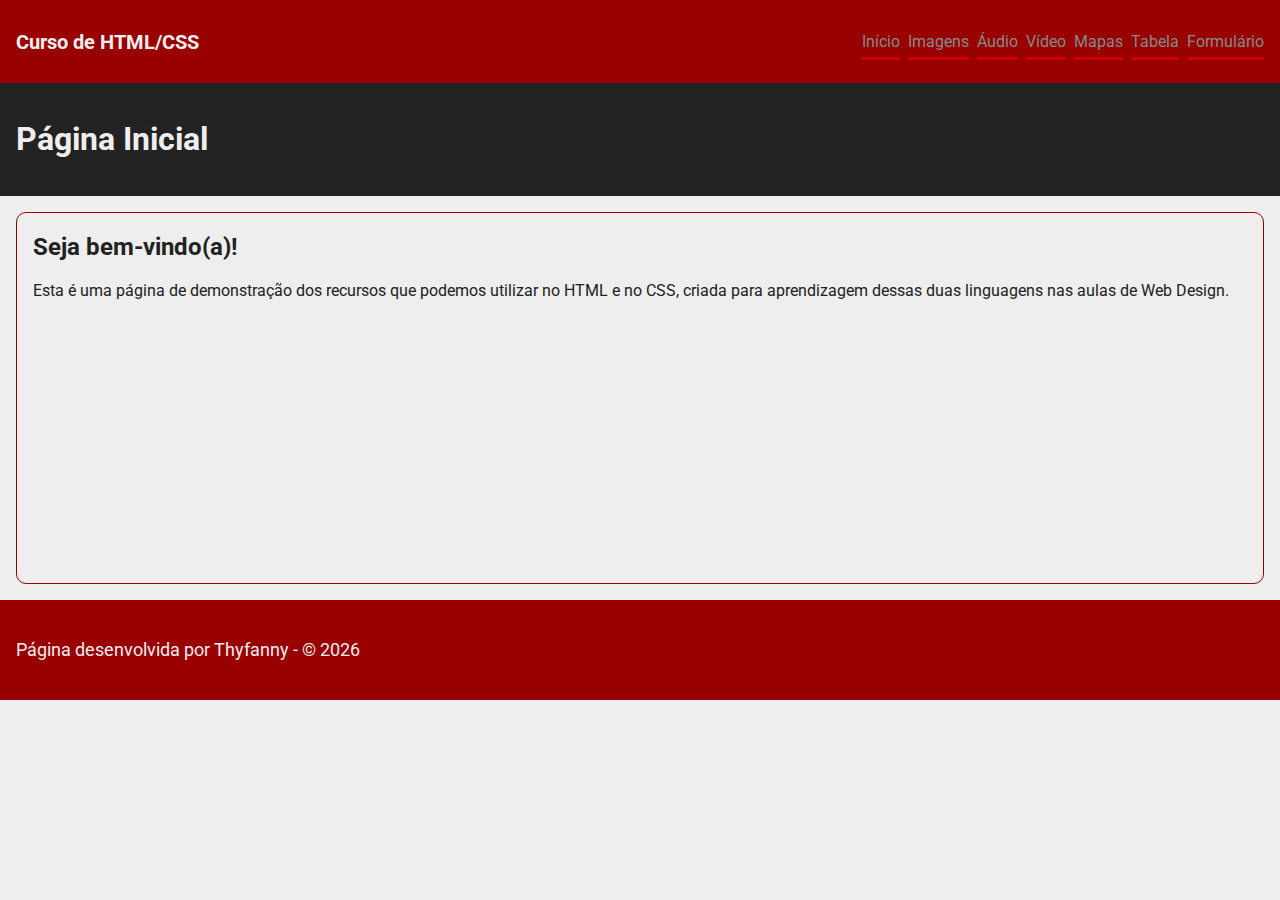
<file: index.html>
<!DOCTYPE html>
<html lang="pt-br">
<head>
    <meta charset="UTF-8">
    <meta http-equiv="X-UA-Compatible" content="IE=edge">
    <meta name="viewport" content="width=device-width, initial-scale=1.0">
    <title>Curso de HTML/CSS</title>
    <link rel="preconnect" href="https://fonts.googleapis.com">
<link rel="preconnect" href="https://fonts.gstatic.com" crossorigin>
<link href="https://fonts.googleapis.com/css2?family=PT+Serif&family=Roboto:wght@400;700&display=swap" rel="stylesheet">
    <link rel="stylesheet" href="style.css">
</head>
<body>
    <header>
        <nav>
            <a href="index.html" class="titulonav">Curso de HTML/CSS</a>
            <ul class="navlista">
                <li><a href="index.html" class="navlink">Início</a></li>
                <li><a href="imagem.html" class="navlink">Imagens</a></li>
                <li><a href="audio.html" class="navlink">Áudio</a></li>
                <li><a href="video.html" class="navlink">Vídeo</a></li>
                <li><a href="mapas.html" class="navlink">Mapas</a></li>
                <li><a href="tabela.html" class="navlink">Tabela</a></li>
                <li><a href="formulario.html" class="navlink">Formulário</a></li>
            </ul>
        </nav>
    </header>
    <main>
        <section>
            <header class="area-titulo">
                <h1 class="titulo-1">Página Inicial</h1>
            </header>
            <article class="conteudo">
                <h2 class="titulo 2">Seja bem-vindo(a)!</h2>
                <p>Esta é uma página de demonstração dos recursos que podemos utilizar no HTML e no CSS, criada para aprendizagem dessas duas linguagens nas aulas de Web Design.</p>
            </article>
        </section>
    </main>
    <footer class="rodape">
        <p class="texto-rodape">Página desenvolvida por Thyfanny - &copy; <script>javascript:document.write(new Date().getFullYear());</script></p>
    </footer>
</body>
</html>
</file>
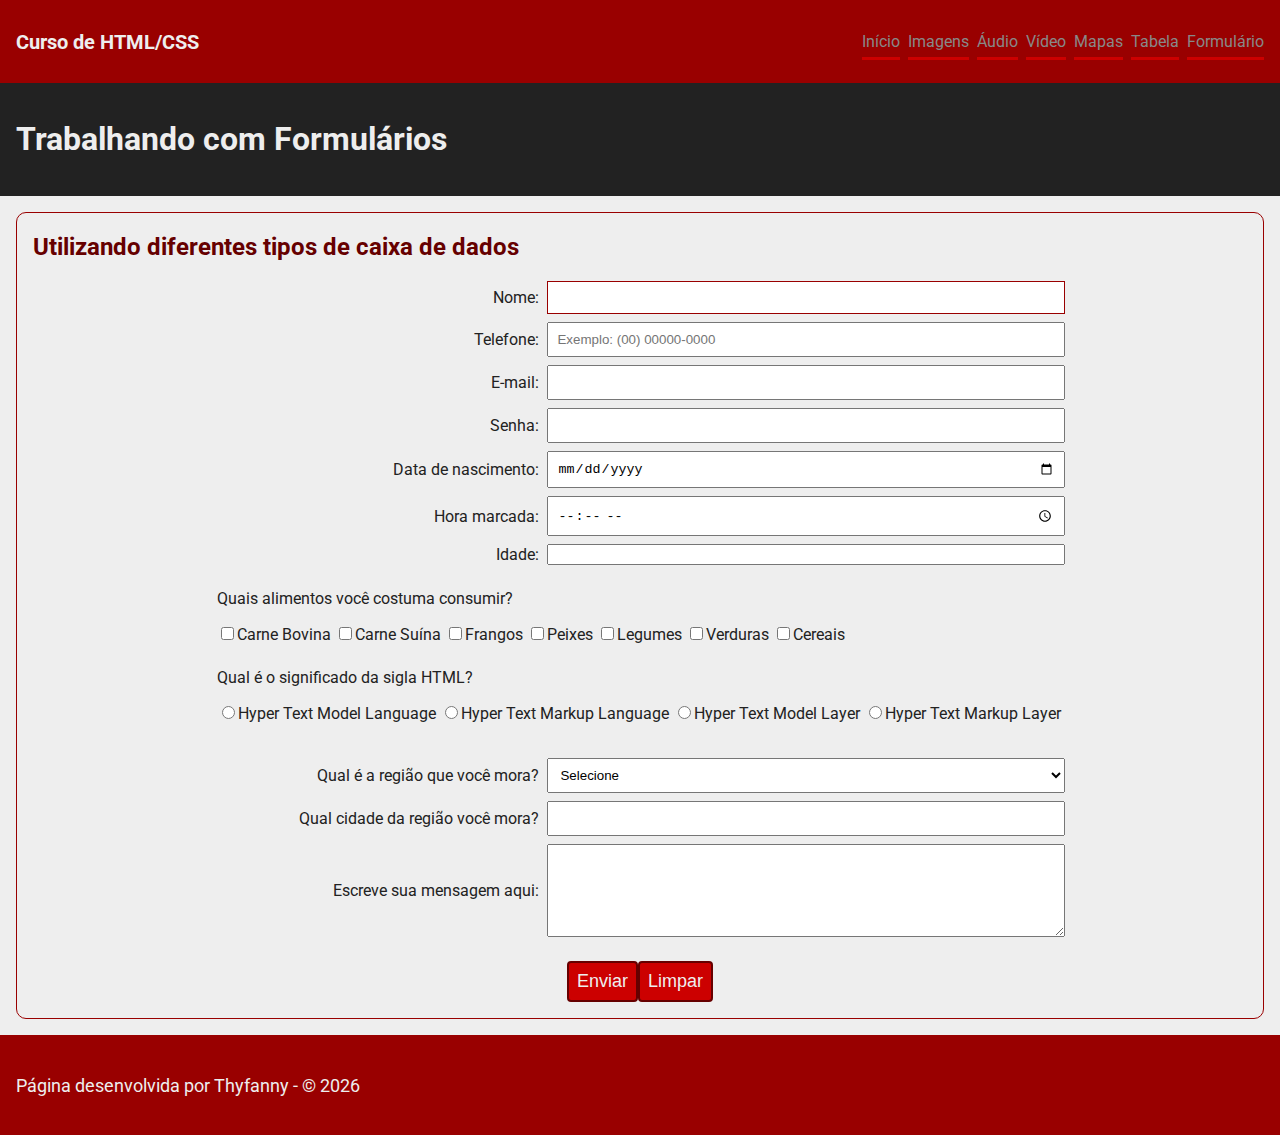
<file: formulario.html>
<!DOCTYPE html>
<html lang="pt-br">

<head>
    <meta charset="UTF-8">
    <meta http-equiv="X-UA-Compatible" content="IE=edge">
    <meta name="viewport" content="width=device-width, initial-scale=1.0">
    <title>Curso de HTML/CSS</title>
    <link rel="preconnect" href="https://fonts.googleapis.com">
    <link rel="preconnect" href="https://fonts.gstatic.com" crossorigin>
    <link href="https://fonts.googleapis.com/css2?family=PT+Serif&family=Roboto:wght@400;700&display=swap"
        rel="stylesheet">
    <link rel="stylesheet" href="style.css">
</head>

<body>
    <header>
        <nav>
            <a href="index.html" class="titulonav">Curso de HTML/CSS</a>
            <ul class="navlista">
                <li><a href="index.html" class="navlink">Início</a></li>
                <li><a href="imagem.html" class="navlink">Imagens</a></li>
                <li><a href="audio.html" class="navlink">Áudio</a></li>
                <li><a href="video.html" class="navlink">Vídeo</a></li>
                <li><a href="mapas.html" class="navlink">Mapas</a></li>
                <li><a href="tabela.html" class="navlink">Tabela</a></li>
                <li><a href="formulario.html" class="navlink">Formulário</a></li>
            </ul>
        </nav>
    </header>
    <main>
        <section>
            <header class="area-titulo">
                <h1 class="titulo-1">Trabalhando com Formulários</h1>
            </header>
            <article class="conteudo">
                <h2 class="titulo-2">Utilizando diferentes tipos de caixa de dados</h2>
                <form action="javascript:alert('Formulário enviado!');" name="frmCadastro" method="post">
                    <div class="conteudo-formulario">
                        <label for="txtNome" class="formulario-label">Nome: </label>
                        <input type="text" name="nome" class="formulario-caixa" id="txtNome" maxlength="50" required
                            autofocus>
                        <label for="txtTelefone" class="formulario-label">Telefone: </label>
                        <input type="tel" name="telefone" class="formulario-caixa" id="txtTelefone" maxlength="15"
                            pattern="\([0-9]{2}\) [0-9]{4,5}-[0-9]{4}$" placeholder="Exemplo: (00) 00000-0000" required>
                        <label for="txtEmail" class="formulario-label">E-mail: </label>
                        <input type="email" name="email" class="formulario-caixa" id="txtEmail" maxlength="40" required>
                        <label for="txtSenha" class="formulario-label">Senha: </label>
                        <input type="password" name="senha" class="formulario-caixa" id="txtSenha" minlength="6"
                            maxlength="12" required>
                        <label for="txtData" class="formulario-label">Data de nascimento:</label>
                        <input type="date" name="datadenascimento" class="formulario-caixa" id="txtData">
                        <label for="txtHora" class="formulario-label"> Hora marcada: </label>
                        <input type="time" name="horamarcada" class="formulario-caixa" id="txtHora">
                        <label for="txtIdade" class="formulario-label">Idade: </label>
                        <input type="number" name="idade" id="txtIdade" min="0" max="120">

                        <fieldset class="formulario-grupo">
                            <p>Quais alimentos você costuma consumir?</p>
                            <input type="checkbox" name="Comida" id="ChkComida1" value="Bovina"><label
                                for="ChkComida1">Carne Bovina</label>
                            <input type="checkbox" name="Comida" id="ChkComida2" value="Suína"><label
                                for="ChkComida2">Carne Suína</label>
                            <input type="checkbox" name="Comida" id="ChkComida3" value="Frangos"><label
                                for="ChkComida3">Frangos</label>
                            <input type="checkbox" name="Comida" id="ChkComida4" value="Peixe"><label
                                for="ChkComida4">Peixes</label>
                            <input type="checkbox" name="Comida" id="ChkComida5" value="Legumes"><label
                                for="ChkComida5">Legumes</label>
                            <input type="checkbox" name="Comida" id="ChkComida6" value="Verduras"><label
                                for="ChkComida6">Verduras</label>
                            <input type="checkbox" name="Comida" id="ChkComida7" value="Cereais"><label
                                for="ChkComida7">Cereais</label>
                        </fieldset>

                        <fieldset class="formulario-grupo">
                            <p>Qual é o significado da sigla HTML?</p>
                        <input type="radio" name="alternativa" id="radAlternativaA" value="A"><label
                            for="radAlternativaA">Hyper Text Model Language</label>
                        <input type="radio" name="alternativa" id="radAlternativaB" value="B"><label
                            for="radAlternativaB">Hyper Text Markup Language</label>
                        <input type="radio" name="alternativa" id="radAlternativaC" value="C"><label
                            for="radAlternativaC">Hyper Text Model Layer</label>
                        <input type="radio" name="alternativa" id="radAlternativaD" value="D"><label
                            for="radAlternativaD">Hyper Text Markup Layer</label>
                        </fieldset>
                        <br>

                        <label for="selRegiao" class="formulario-label">Qual é a região que você mora?</label>
                        <select name="regiao" id="selRegiao" class="formulario-caixa">
                            <option value="selecione">Selecione</option>
                            <option value="sul">Sul</option>
                            <option value="sudeste">Sudeste</option>
                            <option value="centro-oeste">Centro-Oeste</option>
                            <option value="nordeste">Nordeste</option>
                            <option value="norte">Norte</option>
                        </select>

                        <label for="dtlCidade" class="formulario-label">Qual cidade da região você mora?</label>
                        <input list="cidades" class="formulario-caixa">
                        <datalist id="cidades">
                            <option value="Aparecida"></option>
                            <option value="Guaratingueta"></option>
                            <option value="Jacarei"></option>
                            <option value="Lorena"></option>
                            <option value="Pindamonhangaba"></option>
                            <option value="Sao Jose dos Campos"></option>
                            <option value="Taubate"></option>
                        </datalist>

                        <label for="txaMensagem" class="formulario-label">Escreve sua mensagem aqui:</label>
                        <textarea name="mensagem" id="txaMensagem" cols="50" rows="5" maxlength="1024" class="formulario-caixa"></textarea>
                        <div class="formulario-area-botoes">
                        <button type="submit">Enviar</button>
                        <button type="reset">Limpar</button>
                        </div>
                    </div>
                </form>
            </article>
        </section>
    </main>
    <footer class="rodape">
        <p class="texto-rodape">Página desenvolvida por Thyfanny - &copy;
            <script>javascript: document.write(new Date().getFullYear());</script>
        </p>
    </footer>
</body>

</html>
</file>
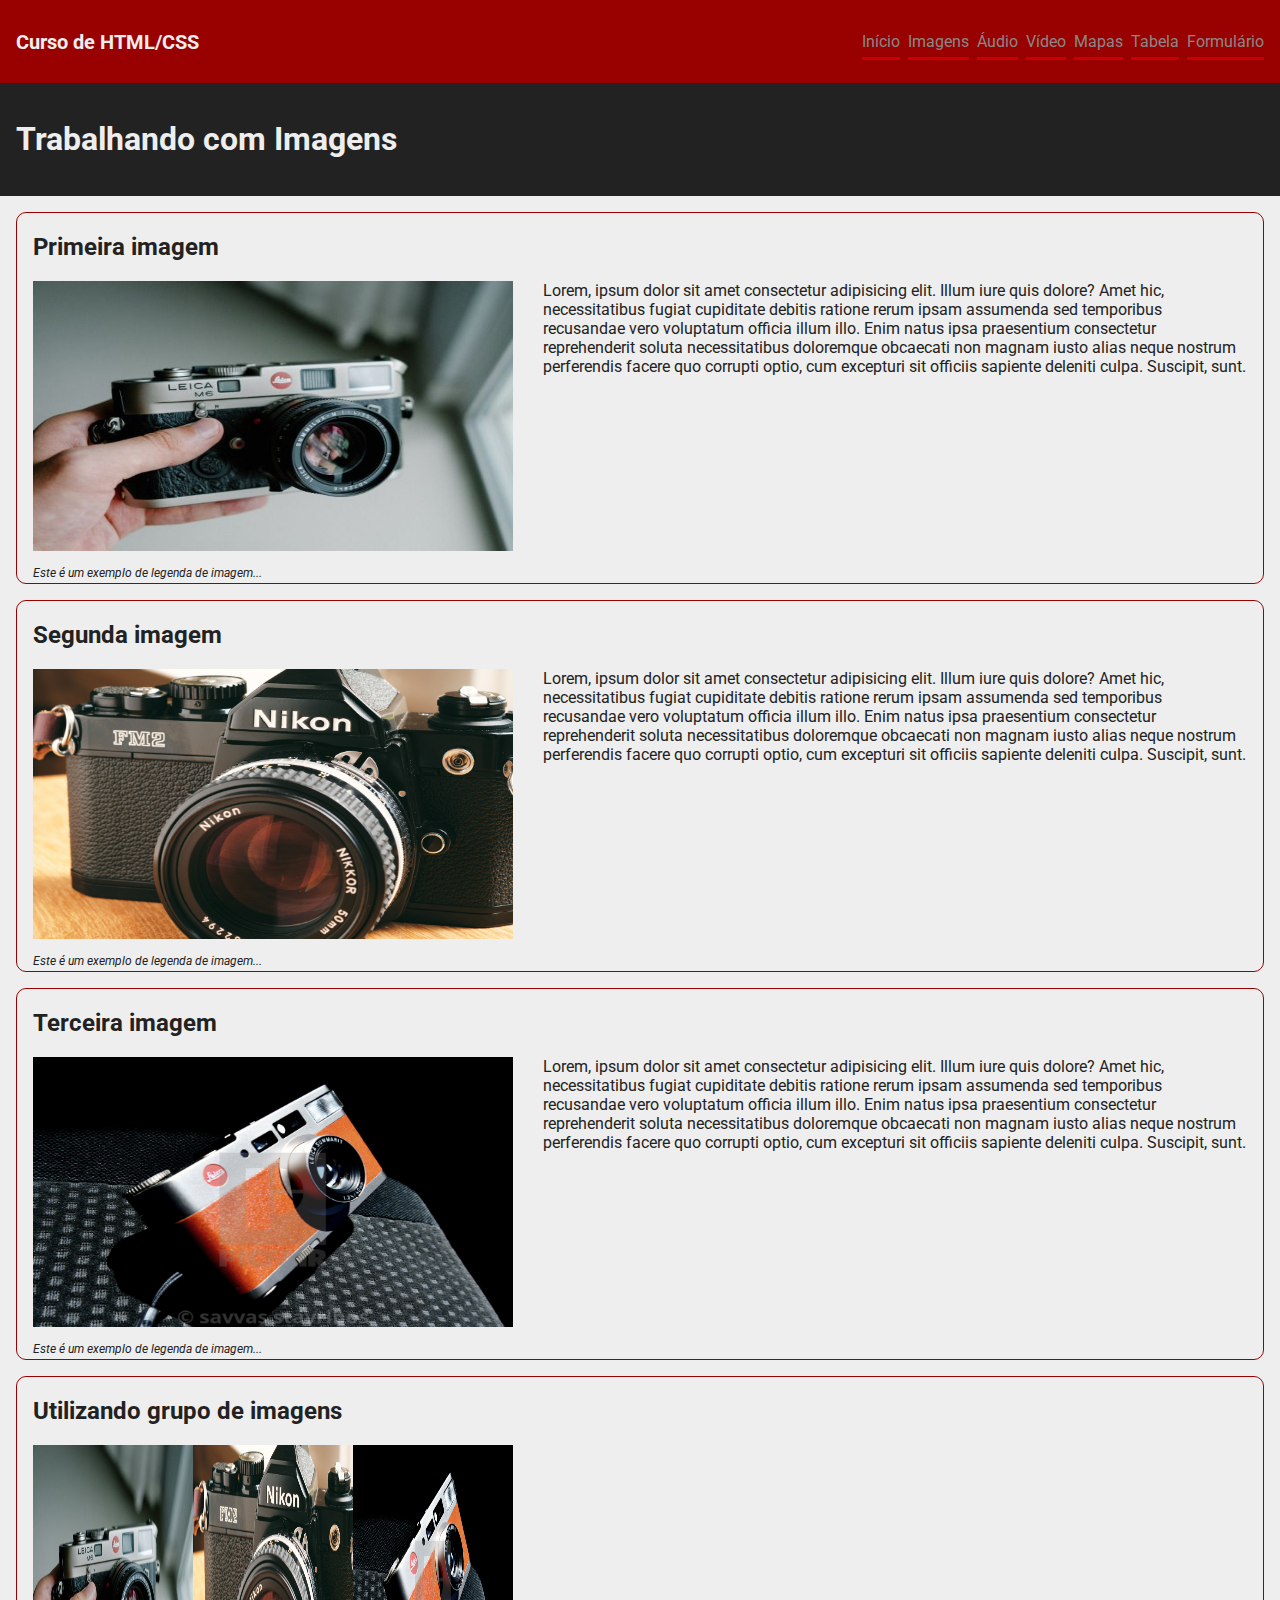
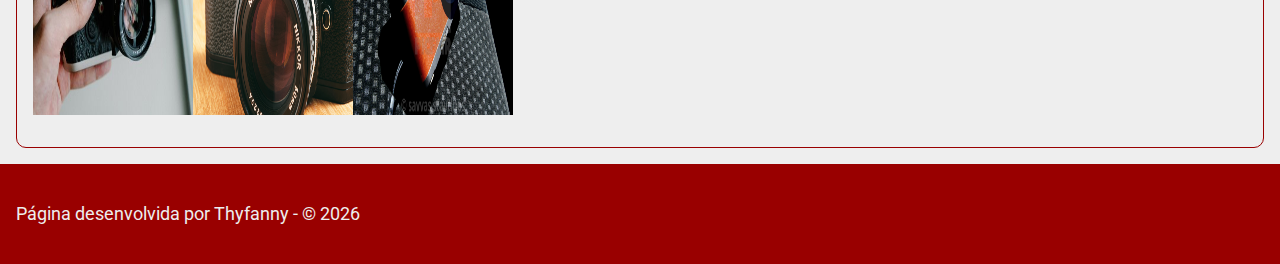
<file: imagem.html>
<!DOCTYPE html>
<html lang="pt-br">
<head>
    <meta charset="UTF-8">
    <meta http-equiv="X-UA-Compatible" content="IE=edge">
    <meta name="viewport" content="width=device-width, initial-scale=1.0">
    <title>Curso de HTML/CSS</title>
    <link rel="preconnect" href="https://fonts.googleapis.com">
<link rel="preconnect" href="https://fonts.gstatic.com" crossorigin>
<link href="https://fonts.googleapis.com/css2?family=PT+Serif&family=Roboto:wght@400;700&display=swap" rel="stylesheet">
    <link rel="stylesheet" href="style.css">
</head>
<body>
    <header>
        <nav>
            <a href="index.html" class="titulonav">Curso de HTML/CSS</a>
            <ul class="navlista">
                <li><a href="index.html" class="navlink">Início</a></li>
                <li><a href="imagem.html" class="navlink">Imagens</a></li>
                <li><a href="audio.html" class="navlink">Áudio</a></li>
                <li><a href="video.html" class="navlink">Vídeo</a></li>
                <li><a href="mapas.html" class="navlink">Mapas</a></li>
                <li><a href="tabela.html" class="navlink">Tabela</a></li>
                <li><a href="formulario.html" class="navlink">Formulário</a></li>
            </ul>
        </nav>
    </header>
    <main>
        <section>
            <header class="area-titulo">
                <h1 class="titulo-1">Trabalhando com Imagens</h1>
            </header>
            <article class="conteudo">
                <h2 class="titulo 2">Primeira imagem</h2>
                <figure>
                    <img src="imagens/M6Titanium.jpg" class="foto" title="Leica M6" alt="câmera analógica">
                    <figcaption>Este é um exemplo de legenda de imagem...</figcaption>
                </figure>
                <p>Lorem, ipsum dolor sit amet consectetur adipisicing elit. Illum iure quis dolore? Amet hic, necessitatibus fugiat cupiditate debitis ratione rerum ipsam assumenda sed temporibus recusandae vero voluptatum officia illum illo.
                Enim natus ipsa praesentium consectetur reprehenderit soluta necessitatibus doloremque obcaecati non magnam iusto alias neque nostrum perferendis facere quo corrupti optio, cum excepturi sit officiis sapiente deleniti culpa. Suscipit, sunt.</p>
            </article>
            <article class="conteudo">
                <h2 class="titulo 2">Segunda imagem</h2>
                <figure>
                    <img src="imagens/fm2.jpg" class="foto" title="Nikon FM2" alt="câmera analógica">
                    <figcaption>Este é um exemplo de legenda de imagem...</figcaption>
                </figure>
                <p>Lorem, ipsum dolor sit amet consectetur adipisicing elit. Illum iure quis dolore? Amet hic, necessitatibus fugiat cupiditate debitis ratione rerum ipsam assumenda sed temporibus recusandae vero voluptatum officia illum illo.
                Enim natus ipsa praesentium consectetur reprehenderit soluta necessitatibus doloremque obcaecati non magnam iusto alias neque nostrum perferendis facere quo corrupti optio, cum excepturi sit officiis sapiente deleniti culpa. Suscipit, sunt.</p>
            </article>
            <article class="conteudo">
                <h2 class="titulo 2">Terceira imagem</h2>
                <figure>
                    <img src="imagens/retro.jpg" class="foto" title="Leica Retro Compact" alt="câmera analógica">
                    <figcaption>Este é um exemplo de legenda de imagem...</figcaption>
                </figure>
                <p>Lorem, ipsum dolor sit amet consectetur adipisicing elit. Illum iure quis dolore? Amet hic, necessitatibus fugiat cupiditate debitis ratione rerum ipsam assumenda sed temporibus recusandae vero voluptatum officia illum illo.
                Enim natus ipsa praesentium consectetur reprehenderit soluta necessitatibus doloremque obcaecati non magnam iusto alias neque nostrum perferendis facere quo corrupti optio, cum excepturi sit officiis sapiente deleniti culpa. Suscipit, sunt.</p>
            </article>
            <article class="conteudo">
                <h2>Utilizando grupo de imagens</h2>
                <figure>
                    <img src="imagens/M6Titanium.jpg" alt="câmera analógica" class="varias">
                    <img src="imagens/fm2.jpg" alt="câmera analógica" class="varias">
                    <img src="imagens/retro.jpg" alt="câmera analógica" class="varias">
                    <figcaption></figcaption>
                </figure>
            </article>
        </section>
    </main>
    <footer class="rodape">
        <p class="texto-rodape">Página desenvolvida por Thyfanny - &copy; <script>javascript:document.write(new Date().getFullYear());</script></p>
    </footer>
</body>
</html>
</file>
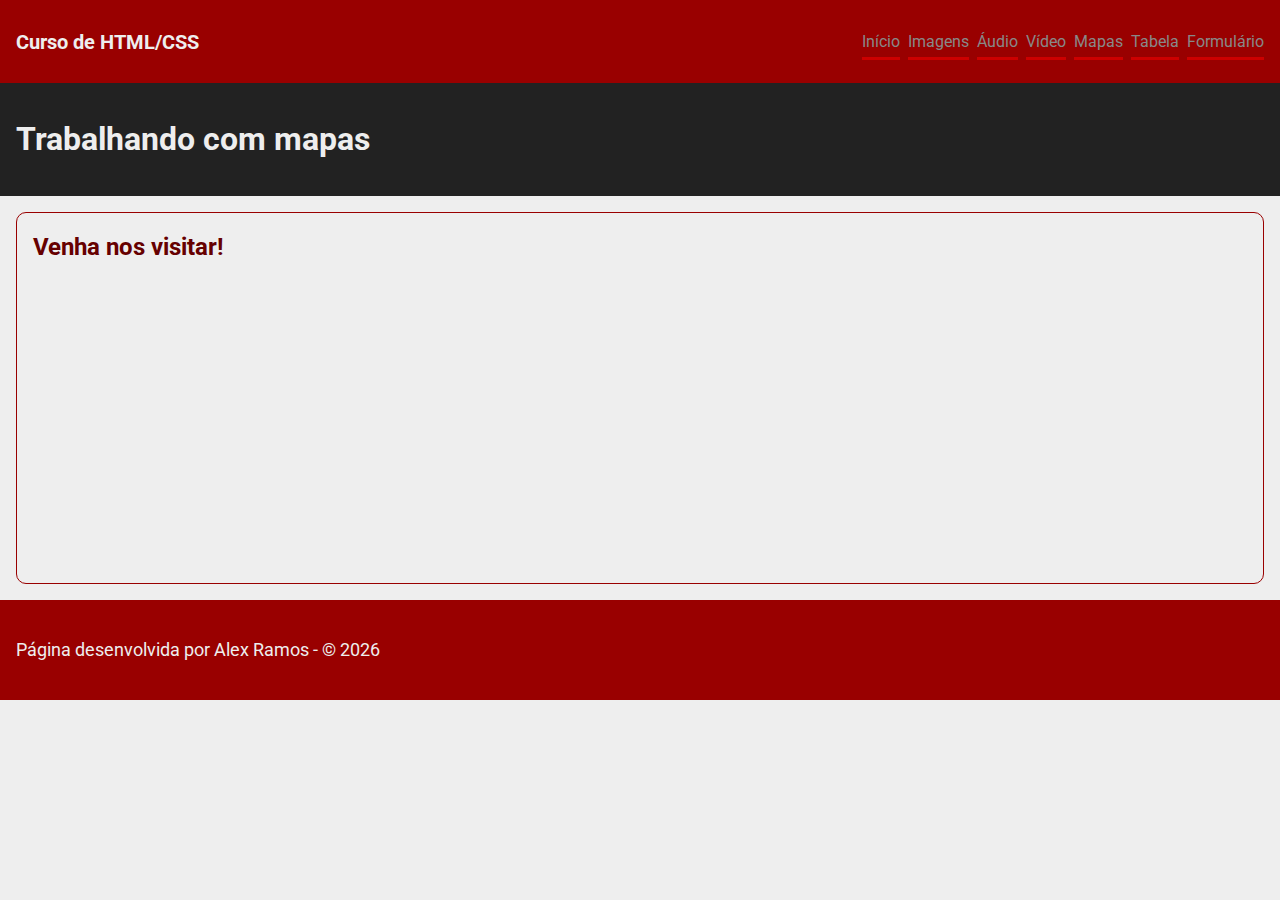
<file: mapas.html>
<!DOCTYPE html>
<html lang="pt-br">
<head>
    <meta charset="UTF-8">
    <meta http-equiv="X-UA-Compatible" content="IE=edge">
    <meta name="viewport" content="width=device-width, initial-scale=1.0">
    <title>Curso de HTML/CSS</title>
    <link rel="preconnect" href="https://fonts.googleapis.com">
    <link rel="preconnect" href="https://fonts.gstatic.com" crossorigin>
    <link href="https://fonts.googleapis.com/css2?family=Roboto:wght@400;700&display=swap" rel="stylesheet">
    <link rel="stylesheet" href="style.css">
</head>
<body>
    <header>
        <nav>
            <a href="index.html" class="titulonav">Curso de HTML/CSS</a>
            <ul class="navlista">
                <li><a href="index.html" class="navlink">Início</a></li>
                <li><a href="imagem.html" class="navlink">Imagens</a></li>
                <li><a href="audio.html" class="navlink">Áudio</a></li>
                <li><a href="video.html" class="navlink">Vídeo</a></li>
                <li><a href="mapas.html" class="navlink">Mapas</a></li>
                <li><a href="tabela.html" class="navlink">Tabela</a></li>
                <li><a href="formulario.html" class="navlink">Formulário</a></li>
            </ul>
        </nav>
    </header>
    <main>
        <section>
            <header class="area-titulo">
                <h1 class="titulo-1">Trabalhando com mapas</h1>
            </header>
            <article class="conteudo">
                <h2 class="titulo-2">Venha nos visitar!</h2>
                <div class="mapa">
                    <iframe src="https://www.google.com/maps/embed?pb=!1m18!1m12!1m3!1d3674.6608604873263!2d-45.461614885399854!3d-22.92587654431532!2m3!1f0!2f0!3f0!3m2!1i1024!2i768!4f13.1!3m3!1m2!1s0x94ccf03ccbb00cef%3A0xe51e72148830319c!2sR.%20Greg%C3%B3rio%20Costa%2C%2047%20-%20Centro%2C%20Pindamonhangaba%20-%20SP%2C%2012400-430!5e0!3m2!1spt-BR!2sbr!4v1648244742337!5m2!1spt-BR!2sbr" width="100%" height="270" style="border:0;" allowfullscreen="" loading="lazy" referrerpolicy="no-referrer-when-downgrade"></iframe>
                </div>
            </article>
        </section>
    </main>
    <footer class="rodape">
        <p class="texto-rodape">Página desenvolvida por Alex Ramos - &copy; <script>javascript:document.write(new Date().getFullYear());</script></p>
    </footer>
</body>
</html>
</file>
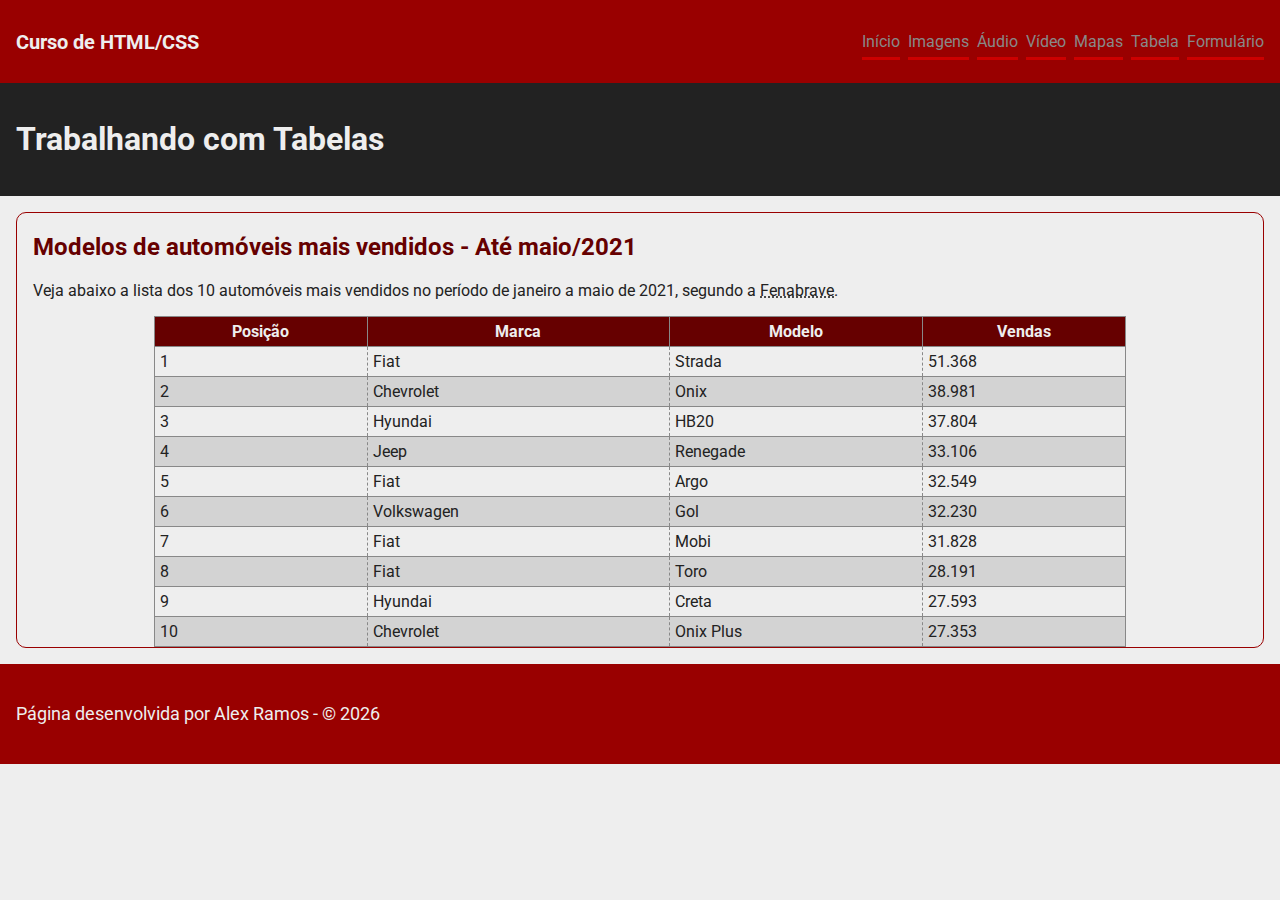
<file: tabela.html>
<!DOCTYPE html>
<html lang="pt-br">
<head>
    <meta charset="UTF-8">
    <meta http-equiv="X-UA-Compatible" content="IE=edge">
    <meta name="viewport" content="width=device-width, initial-scale=1.0">
    <title>Curso de HTML/CSS</title>
    <link rel="preconnect" href="https://fonts.googleapis.com">
    <link rel="preconnect" href="https://fonts.gstatic.com" crossorigin>
    <link href="https://fonts.googleapis.com/css2?family=Roboto:wght@400;700&display=swap" rel="stylesheet">
    <link rel="stylesheet" href="style.css">
</head>
<body>
    <header>
        <nav>
            <a href="index.html" class="titulonav">Curso de HTML/CSS</a>
            <ul class="navlista">
                <li><a href="index.html" class="navlink">Início</a></li>
                <li><a href="imagem.html" class="navlink">Imagens</a></li>
                <li><a href="audio.html" class="navlink">Áudio</a></li>
                <li><a href="video.html" class="navlink">Vídeo</a></li>
                <li><a href="mapas.html" class="navlink">Mapas</a></li>
                <li><a href="tabela.html" class="navlink">Tabela</a></li>
                <li><a href="formulario.html" class="navlink">Formulário</a></li>
            </ul>
        </nav>
    </header>
    <main>
        <section>
            <header class="area-titulo">
                <h1 class="titulo-1">Trabalhando com Tabelas</h1>
            </header>
            <article class="conteudo">
                <h2 class="titulo-2">Modelos de automóveis mais vendidos - Até maio/2021</h2>
                <p>Veja abaixo a lista dos 10 automóveis mais vendidos no período de janeiro a maio de 2021, segundo a <abbr title="Federação Nacional de Distribuidores de Veículos Automotores">Fenabrave</abbr>.</p>
                <table>
                    <thead>
                        <th>Posição</th>
                        <th>Marca</th>
                        <th>Modelo</th>
                        <th>Vendas</th>
                    </thead>
                    <tr>
                        <td>1</td>
                        <td>Fiat</td>
                        <td>Strada</td>
                        <td>51.368</td>
                    </tr>
                    <tr>
                        <td>2</td>
                        <td>Chevrolet</td>
                        <td>Onix</td>
                        <td>38.981</td>
                    </tr>
                    <tr>
                        <td>3</td>
                        <td>Hyundai</td>
                        <td>HB20</td>
                        <td>37.804</td>
                    </tr>
                    <tr>
                        <td>4</td>
                        <td>Jeep</td>
                        <td>Renegade</td>
                        <td>33.106</td>
                    </tr>
                    <tr>
                        <td>5</td>
                        <td>Fiat</td>
                        <td>Argo</td>
                        <td>32.549</td>
                    </tr>
                    <tr>
                        <td>6</td>
                        <td>Volkswagen</td>
                        <td>Gol</td>
                        <td>32.230</td>
                    </tr>
                    <tr>
                        <td>7</td>
                        <td>Fiat</td>
                        <td>Mobi</td>
                        <td>31.828</td>
                    </tr>
                    <tr>
                        <td>8</td>
                        <td>Fiat</td>
                        <td>Toro</td>
                        <td>28.191</td>
                    </tr>
                    <tr>
                        <td>9</td>
                        <td>Hyundai</td>
                        <td>Creta</td>
                        <td>27.593</td>
                    </tr>
                    <tr>
                        <td>10</td>
                        <td>Chevrolet</td>
                        <td>Onix Plus</td>
                        <td>27.353</td>
                    </tr>
                </table>
            </article>
        </section>
    </main>
    <footer class="rodape">
        <p class="texto-rodape">Página desenvolvida por Alex Ramos - &copy; <script>javascript:document.write(new Date().getFullYear());</script></p>
    </footer>
</body>
</html>
</file>
<file: style.css>
:root {
    --cor-detalhe-escura: #660000;
    --cor-detalhe-media: #990000;
    --cor-detalhe-clara: #CC0000;

    --cor-neutra-clara: #EEEEEE;
    --cor-neutra-media: #888888;
    --cor-neutra-escura: #222222;

    --cor-links: #FF3300;
}

body {
    background-color: var(--cor-neutra-clara);
    color: var(--cor-neutra-escura);
    font-size: 16px;
    margin: 0;
    box-sizing: border-box;
    font-family: 'roboto', 'sens-serif';
}

nav {
    background-color: var(--cor-detalhe-media);
    padding: 1rem;
    display: flex;
    justify-content: space-between;
    align-items: center;
}

nav ul {
    display: flex;
    list-style: none;
}

nav ul li {
    padding-left: 0.5rem;
}

.titulonav {
    font-size: 1.25rem;
    color: var(--cor-neutra-clara);
    text-decoration: none;
    font-weight: bold;
}

.navlink {
    text-decoration: none;
    color: var(--cor-neutra-media);
    border-bottom: 3px solid var(--cor-detalhe-clara);
    padding-bottom: 0.4rem;
}

.navlink:hover {
    background-color: var(--cor-neutra-clara);
    color: var(--cor-links);
    border-bottom: 3px solid var(--cor-links);
}

.area-titulo {
    background-color: var(--cor-neutra-escura);
    padding: 1rem;
}

.titulo-1 {
    color: var(--cor-neutra-clara);
}

.titulo-2 {
    color: var(--cor-detalhe-escura);
}

.conteudo {
    padding-left: 1rem;
    padding-right: 1rem;
    border-radius: 10px;
    border: 1px solid var(--cor-detalhe-media);
    margin: 1rem;
    clear: both;
    min-height: 370px;
}

.foto {
    width: 480px;
    height: 270px;
    float: left;
    margin: 0 15px 15px 0;
}

figcaption {
    font-size: 12px;
    font-style: italic;
    float: left;
    clear: both;
}

.varias {
    width: 160px;
    height: 270px;
    float: left;
    margin: 0;
}

figure {
    float: left;
    margin: 0 15px 15px 0;
}

.video {
    width: 480px;
    height: 270px;
    float: left;
    margin: 0 15px 5px 0;
}

.mapa {
    width: 50%;
}

table {
    width: 80%;
    background-color: var(--cor-neutra-clara);
    border: 1px solid var(--cor-neutra-media);
    margin: auto;
    border-collapse: collapse;
}

th {
    border: 1px solid var(--cor-neutra-media);
    background-color: var(--cor-detalhe-escura);
    color: var(--cor-neutra-clara);
    padding: 5px;
}

tr {
    border: 1px solid var(--cor-neutra-media);
}

td {
    border: 1px dashed var(--cor-neutra-media);
    padding: 5px;
}

tr:nth-child(even) {
    background-color: #D3D3D3;
}

tr:hover {
    background-color: var(--cor-links);
    color: var(--cor-neutra-clara);
}

.conteudo-formulario {
    display: grid;
    grid-template-columns: 2;
    gap: 0.5rem;
    width: 70%;
    margin: 0 auto;
}

.formulario-label {
    grid-column: 1;
    justify-self: flex-end;
    align-self: center;
}

.formulario-caixa {
    grid-column: 2;
    padding: 0.5rem;
    outline: none;
}

.formulario-caixa:focus {
    border: 1px solid var(--cor-detalhe-media)
}

.formulario-grupo {
    grid-column: span 2;
    border: none;
    padding: 0;
}

.formulario-area-botoes {
    padding: 1rem;
    display: flex;
    justify-content: center;
    grid-column: span 2;
}

.formulario-area-botoes button {
    padding: 0.5rem;
    font-size: 1.125rem;
    background-color: var(--cor-detalhe-clara);
    color: var(--cor-neutra-clara);
    border: 2px solid var(--cor-detalhe-escura);
    border-radius: 0.25rem;
}

.rodape {
    background-color: var(--cor-detalhe-media);
    color: var(--cor-neutra-clara);
    height: 100px;
    display: flex;
    align-items: center;
}

.texto-rodape {
    font-size: 1.125rem;
    padding: 1rem;
}
</file>
